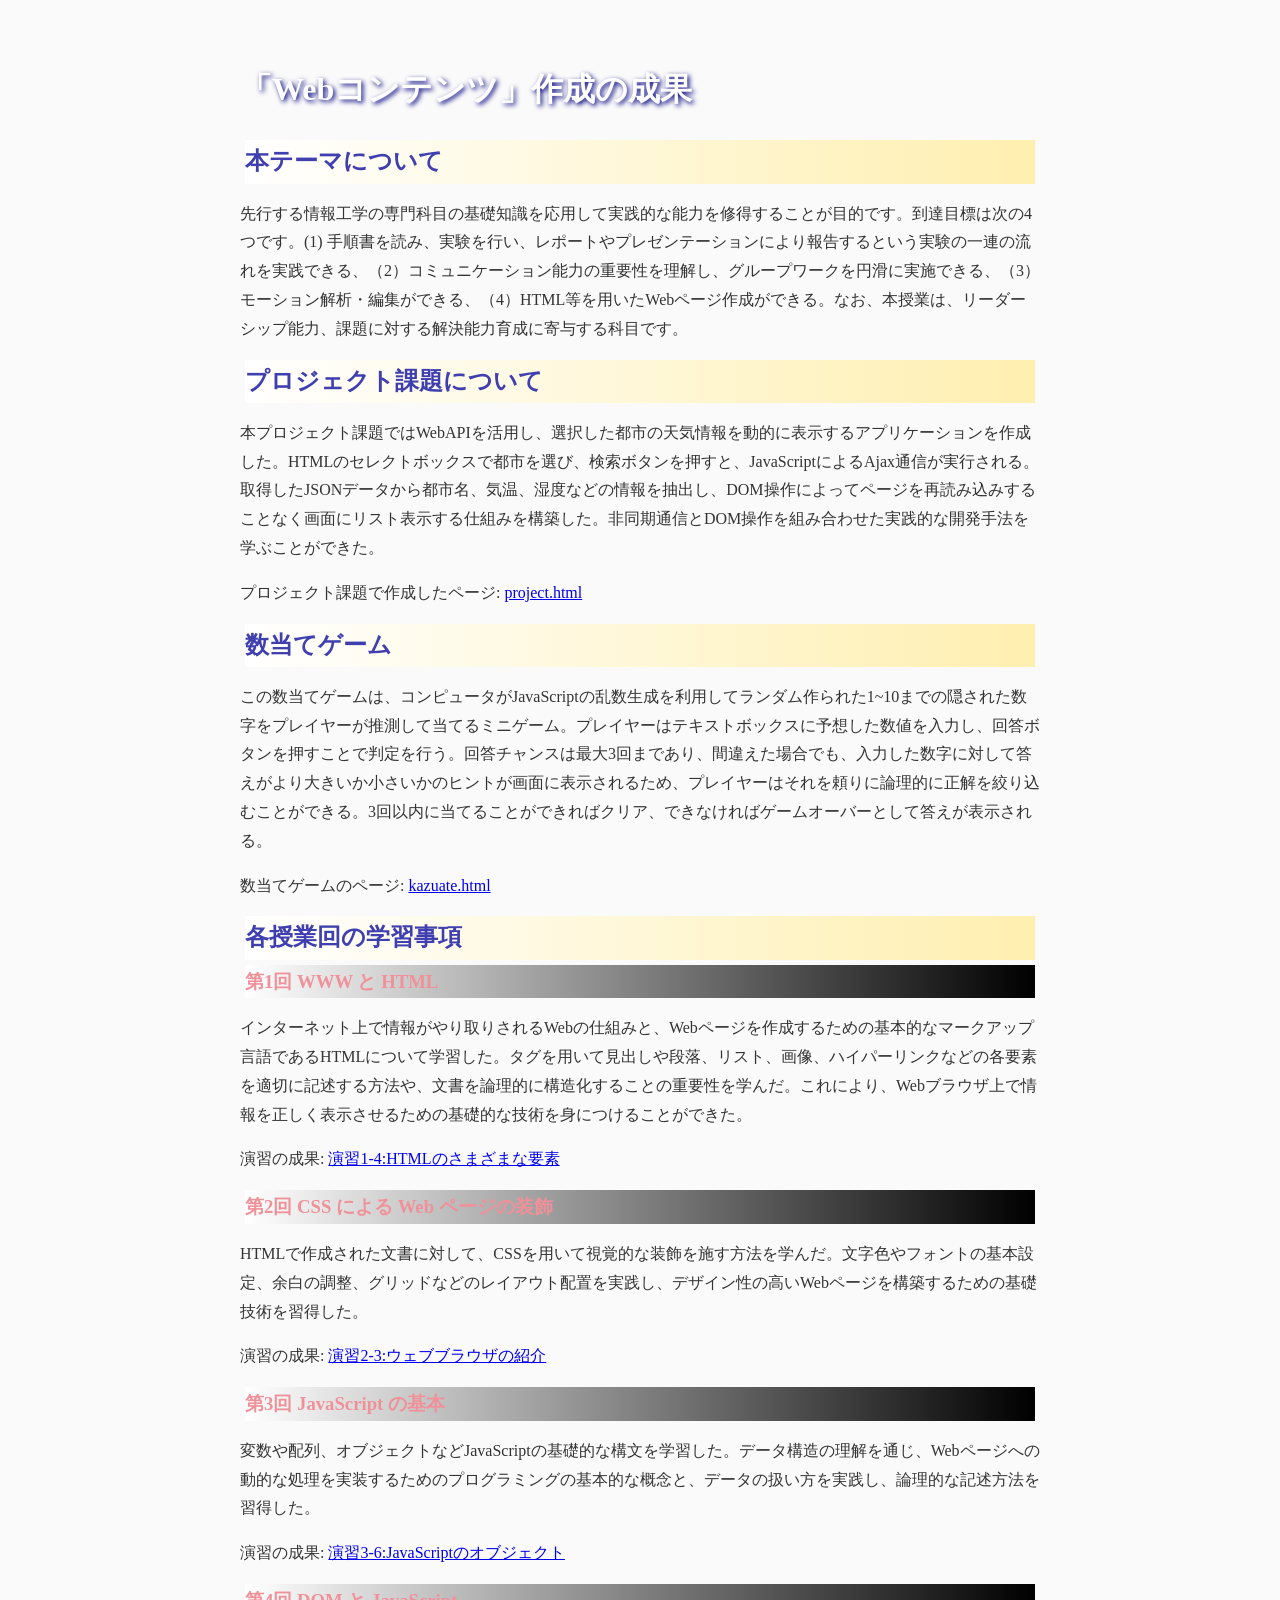
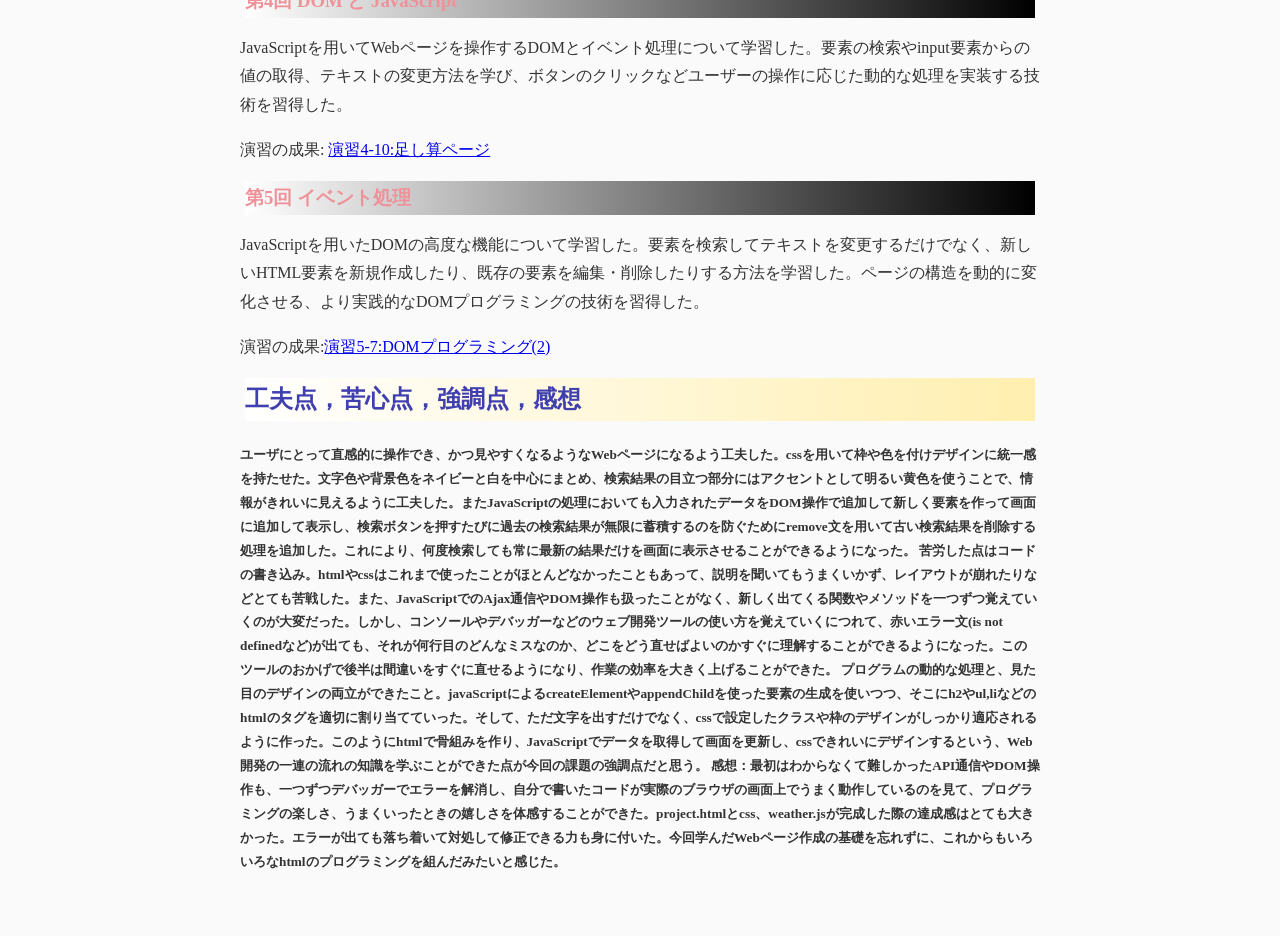
<file: index.html>
<!DOCTYPE html>
<html>
  <head>
    <meta charset="utf-8">
    <title>「Webコンテンツ」作成の成果</title>
    <link rel="stylesheet" href="style.css">
  </head>
  <body>
    <h1>「Webコンテンツ」作成の成果</h1>
	  <h2>本テーマについて</h2>
    <p>先行する情報工学の専門科目の基礎知識を応用して実践的な能力を修得することが目的です。到達目標は次の4つです。(1) 手順書を読み、実験を行い、レポートやプレゼンテーションにより報告するという実験の一連の流れを実践できる、（2）コミュニケーション能力の重要性を理解し、グループワークを円滑に実施できる、（3）モーション解析・編集ができる、（4）HTML等を用いたWebページ作成ができる。なお、本授業は、リーダーシップ能力、課題に対する解決能力育成に寄与する科目です。</p>
    <h2>プロジェクト課題について</h2>
    <p>本プロジェクト課題ではWebAPIを活用し、選択した都市の天気情報を動的に表示するアプリケーションを作成した。HTMLのセレクトボックスで都市を選び、検索ボタンを押すと、JavaScriptによるAjax通信が実行される。取得したJSONデータから都市名、気温、湿度などの情報を抽出し、DOM操作によってページを再読み込みすることなく画面にリスト表示する仕組みを構築した。非同期通信とDOM操作を組み合わせた実践的な開発手法を学ぶことができた。</p>
    <p>プロジェクト課題で作成したページ: <a href="project.html">project.html</a></p>

    <h2>数当てゲーム</h2>
    <p>この数当てゲームは、コンピュータがJavaScriptの乱数生成を利用してランダム作られた1~10までの隠された数字をプレイヤーが推測して当てるミニゲーム。プレイヤーはテキストボックスに予想した数値を入力し、回答ボタンを押すことで判定を行う。回答チャンスは最大3回まであり、間違えた場合でも、入力した数字に対して答えがより大きいか小さいかのヒントが画面に表示されるため、プレイヤーはそれを頼りに論理的に正解を絞り込むことができる。3回以内に当てることができればクリア、できなければゲームオーバーとして答えが表示される。</p>
    <p>数当てゲームのページ: <a href="kazuate.html">kazuate.html</a></p>

    <h2>各授業回の学習事項</h2>

    <h3>第1回 WWW と HTML</h3>
    <p>インターネット上で情報がやり取りされるWebの仕組みと、Webページを作成するための基本的なマークアップ言語であるHTMLについて学習した。タグを用いて見出しや段落、リスト、画像、ハイパーリンクなどの各要素を適切に記述する方法や、文書を論理的に構造化することの重要性を学んだ。これにより、Webブラウザ上で情報を正しく表示させるための基礎的な技術を身につけることができた。</p>
    <p>演習の成果: <a href="practice-html/elements.html">演習1-4:HTMLのさまざまな要素</a></p>

    <h3>第2回 CSS による Web ページの装飾</h3>
    <p>HTMLで作成された文書に対して、CSSを用いて視覚的な装飾を施す方法を学んだ。文字色やフォントの基本設定、余白の調整、グリッドなどのレイアウト配置を実践し、デザイン性の高いWebページを構築するための基礎技術を習得した。</p>
    <p>演習の成果: <a href="practice-css/browser-intro.html">演習2-3:ウェブブラウザの紹介</a></p>
    <h3>第3回 JavaScript の基本</h3>
    <p>変数や配列、オブジェクトなどJavaScriptの基礎的な構文を学習した。データ構造の理解を通じ、Webページへの動的な処理を実装するためのプログラミングの基本的な概念と、データの扱い方を実践し、論理的な記述方法を習得した。</p>
    <p>演習の成果: <a href="practice-js/obj-practice.html">演習3-6:JavaScriptのオブジェクト</a></p>
    <h3>第4回 DOM と JavaScript</h3>
    <p>JavaScriptを用いてWebページを操作するDOMとイベント処理について学習した。要素の検索やinput要素からの値の取得、テキストの変更方法を学び、ボタンのクリックなどユーザーの操作に応じた動的な処理を実装する技術を習得した。</p>
    <p>演習の成果: <a href="practice-eventdom/tashizan.html">演習4-10:足し算ページ</a></p>
    <h3>第5回 イベント処理</h3>
    <p>JavaScriptを用いたDOMの高度な機能について学習した。要素を検索してテキストを変更するだけでなく、新しいHTML要素を新規作成したり、既存の要素を編集・削除したりする方法を学習した。ページの構造を動的に変化させる、より実践的なDOMプログラミングの技術を習得した。</p>
    <p>演習の成果:<a href="practice-dom2/dom2-exercise.html">演習5-7:DOMプログラミング(2)</a></p>

    <h2>工夫点，苦心点，強調点，感想</h2>
    <h5>ユーザにとって直感的に操作でき、かつ見やすくなるようなWebページになるよう工夫した。cssを用いて枠や色を付けデザインに統一感を持たせた。文字色や背景色をネイビーと白を中心にまとめ、検索結果の目立つ部分にはアクセントとして明るい黄色を使うことで、情報がきれいに見えるように工夫した。またJavaScriptの処理においても入力されたデータをDOM操作で追加して新しく要素を作って画面に追加して表示し、検索ボタンを押すたびに過去の検索結果が無限に蓄積するのを防ぐためにremove文を用いて古い検索結果を削除する処理を追加した。これにより、何度検索しても常に最新の結果だけを画面に表示させることができるようになった。
        苦労した点はコードの書き込み。htmlやcssはこれまで使ったことがほとんどなかったこともあって、説明を聞いてもうまくいかず、レイアウトが崩れたりなどとても苦戦した。また、JavaScriptでのAjax通信やDOM操作も扱ったことがなく、新しく出てくる関数やメソッドを一つずつ覚えていくのが大変だった。しかし、コンソールやデバッガーなどのウェブ開発ツールの使い方を覚えていくにつれて、赤いエラー文(is not definedなど)が出ても、それが何行目のどんなミスなのか、どこをどう直せばよいのかすぐに理解することができるようになった。このツールのおかげで後半は間違いをすぐに直せるようになり、作業の効率を大きく上げることができた。
        プログラムの動的な処理と、見た目のデザインの両立ができたこと。javaScriptによるcreateElementやappendChildを使った要素の生成を使いつつ、そこにh2やul,liなどのhtmlのタグを適切に割り当てていった。そして、ただ文字を出すだけでなく、cssで設定したクラスや枠のデザインがしっかり適応されるように作った。このようにhtmlで骨組みを作り、JavaScriptでデータを取得して画面を更新し、cssできれいにデザインするという、Web開発の一連の流れの知識を学ぶことができた点が今回の課題の強調点だと思う。
        感想：最初はわからなくて難しかったAPI通信やDOM操作も、一つずつデバッガーでエラーを解消し、自分で書いたコードが実際のブラウザの画面上でうまく動作しているのを見て、プログラミングの楽しさ、うまくいったときの嬉しさを体感することができた。project.htmlとcss、weather.jsが完成した際の達成感はとても大きかった。エラーが出ても落ち着いて対処して修正できる力も身に付いた。今回学んだWebページ作成の基礎を忘れずに、これからもいろいろなhtmlのプログラミングを組んだみたいと感じた。
    </h5>
  </body>
</html>
</file>
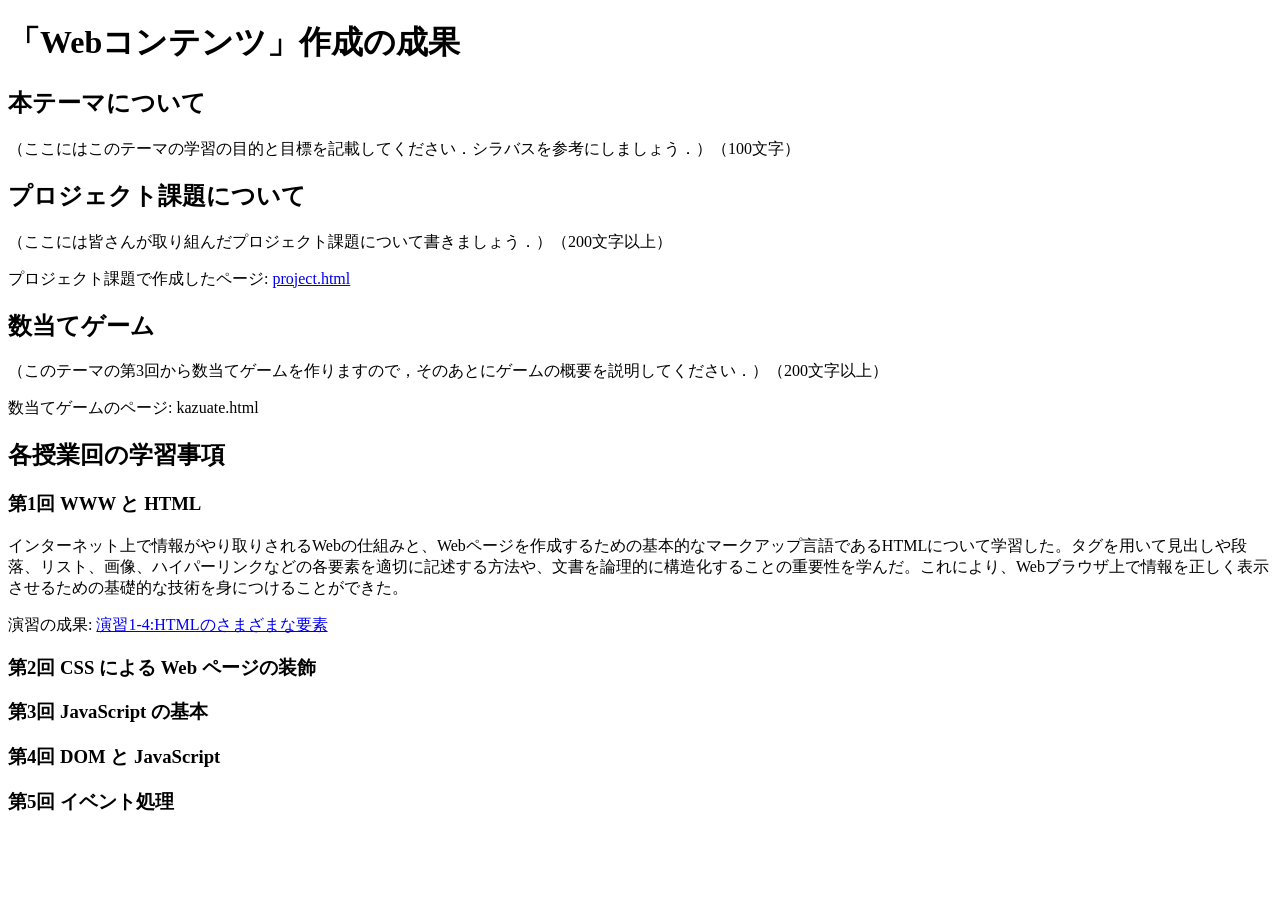
<file: practice-html/index.html>
<!DOCTYPE html>
<html>
  <head>
    <meta charset="utf-8">
    <title>「Webコンテンツ」作成の成果</title>
  </head>
  <body>
    <h1>「Webコンテンツ」作成の成果</h1>
	  <h2>本テーマについて</h2>
    <p>（ここにはこのテーマの学習の目的と目標を記載してください．シラバスを参考にしましょう．）（100文字）</p>
    <h2>プロジェクト課題について</h2>
    <p>（ここには皆さんが取り組んだプロジェクト課題について書きましょう．）（200文字以上）</p>
    <p>プロジェクト課題で作成したページ: <a href="project.html">project.html</a></p>

    <h2>数当てゲーム</h2>
    <p>（このテーマの第3回から数当てゲームを作りますので，そのあとにゲームの概要を説明してください．）（200文字以上）</p>
    <p>数当てゲームのページ: kazuate.html</p>

    <h2>各授業回の学習事項</h2>

    <h3>第1回 WWW と HTML</h3>
    <p>インターネット上で情報がやり取りされるWebの仕組みと、Webページを作成するための基本的なマークアップ言語であるHTMLについて学習した。タグを用いて見出しや段落、リスト、画像、ハイパーリンクなどの各要素を適切に記述する方法や、文書を論理的に構造化することの重要性を学んだ。これにより、Webブラウザ上で情報を正しく表示させるための基礎的な技術を身につけることができた。</p>
    <p>演習の成果: <a href="elements.html">演習1-4:HTMLのさまざまな要素</a></p>

    <h3>第2回 CSS による Web ページの装飾</h3>

    <h3>第3回 JavaScript の基本</h3>

    <h3>第4回 DOM と JavaScript</h3>

    <h3>第5回 イベント処理</h3>
  </body>
</html>
</file>
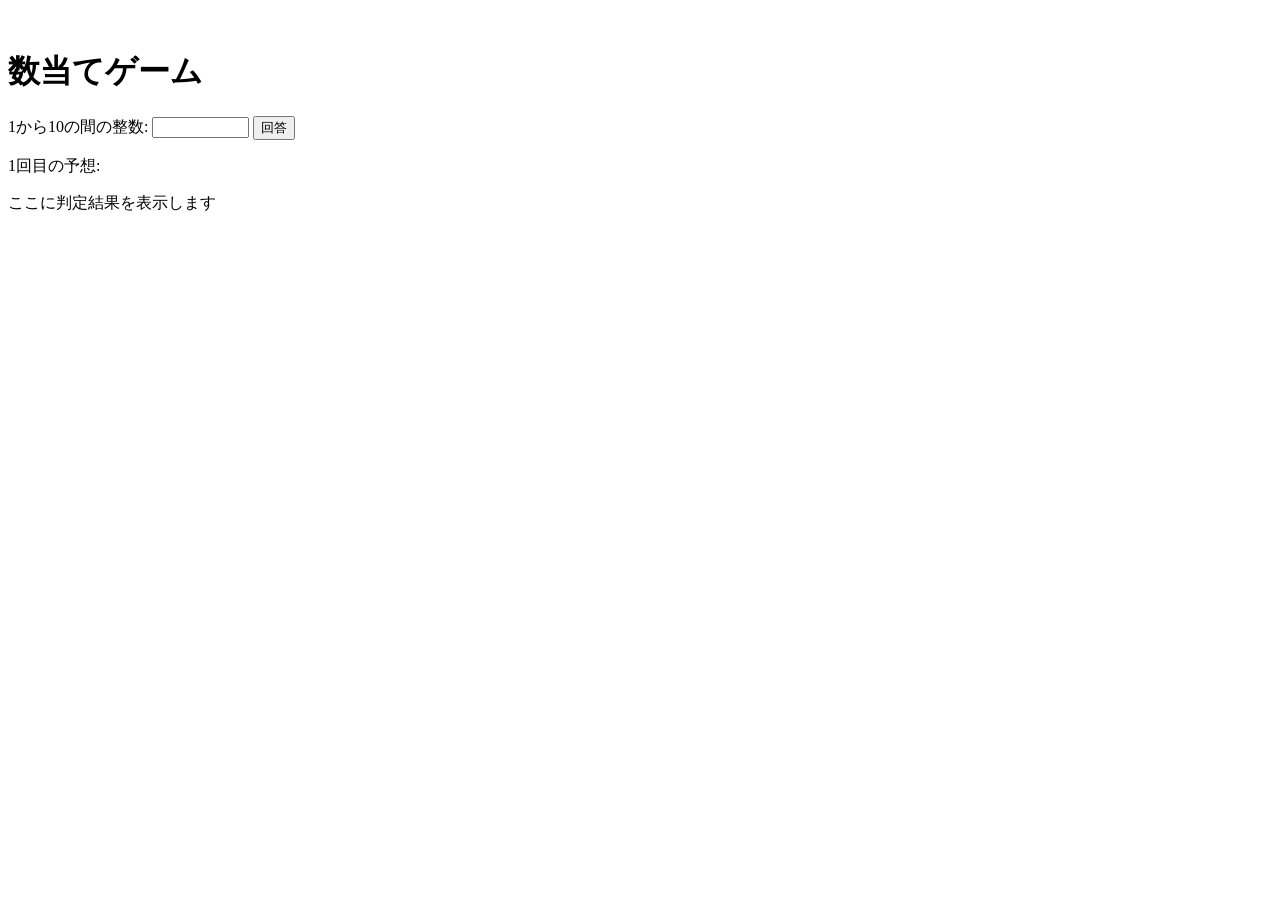
<file: kazuate.html>
<!-- 課題4-1: 数当てゲーム -->

<!DOCTYPE html>
<html>
  <head>
    <meta charset="utf-8">
    <title>数当てゲーム</title>
    <script src="kazuate.js" defer></script>
  </head>

　　<body>
    <h1>数当てゲーム</h1>
     <!-- ここにテキストボックスとボタンを設置 -->
    <p>
      1から10の間の整数:
      <input type="text" name="yosou" id="yosou" size="10">
      <button id="check">回答</button>
    </p>
      <span id="kaisu">1</span>回目の予想:
      <span id="answer"></span>
    </p>
    <p id="result">ここに判定結果を表示します</p>
  </body>
</html>
</file>
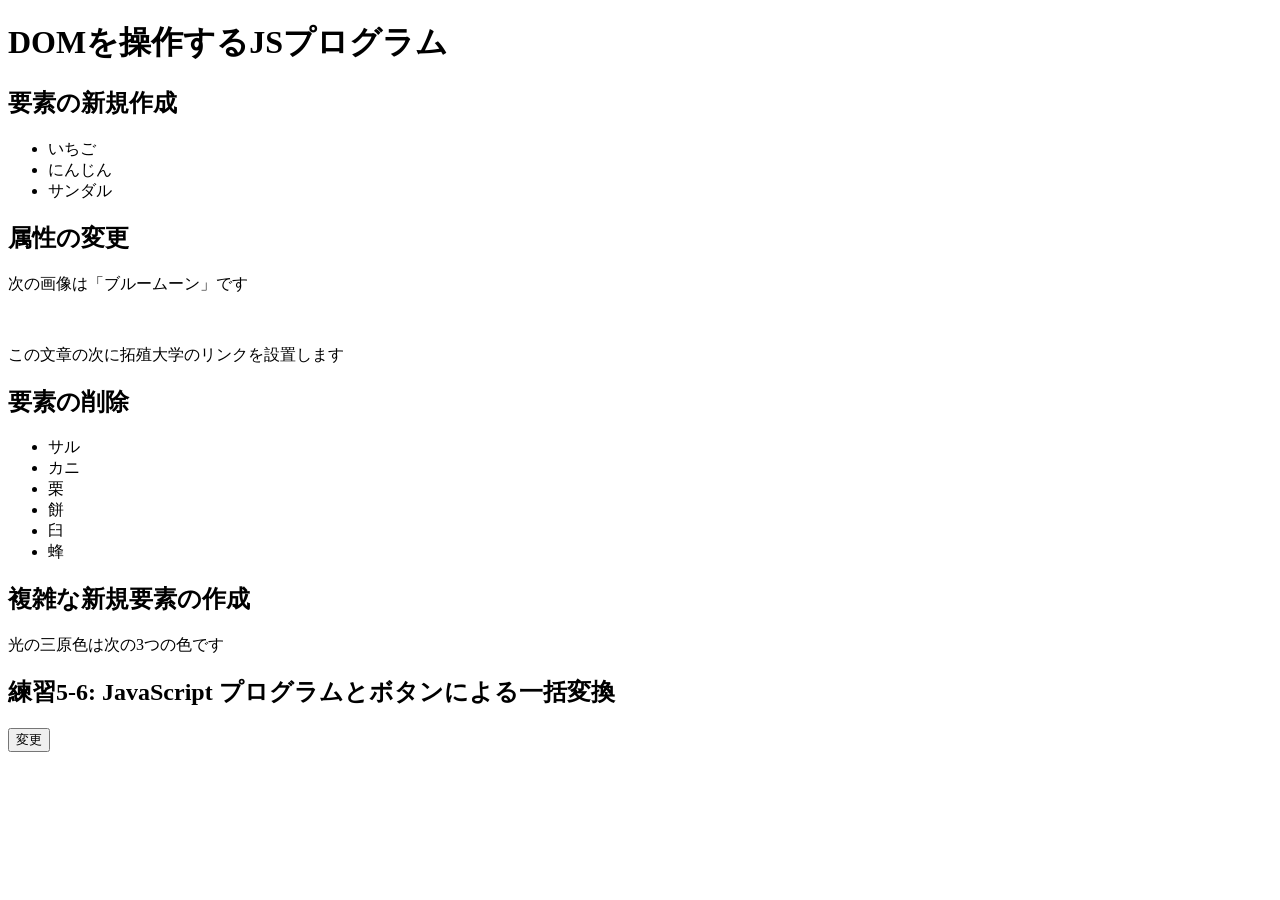
<file: practice-dom2/dom2-intro.html>
<!DOCTYPE html>
<html>
  <head>
    <title>DOMを操作するJSプログラム</title>
	<script src="dom2-intro.js" defer></script>
  </head>

  <body>
	  <h1>DOMを操作するJSプログラム</h1>

	  <h2>要素の新規作成</h2>
	  <ul id="kazoeuta">
		<li>いちご</li>
		<li>にんじん</li>
		<li>サンダル</li>
	  </ul>

	  <h2>属性の変更</h2>
	  <p>次の画像は「ブルームーン」です</p>
	  <img id="bluemoon">

	  <p id="takudai">この文章の次に拓殖大学のリンクを設置します</p>


	  <h2>要素の削除</h2>
	  <ul id="kassen">
		  <li>サル</li>
		  <li>カニ</li>
		  <li>栗</li>
		  <li id="mochi">餅</li>
		  <li>臼</li>
		  <li>蜂</li>
	  </ul>

	  <h2 id="fukuzatu">複雑な新規要素の作成</h2>
	  <p id="primary">光の三原色は次の3つの色です</p>

	  <h2>練習5-6: JavaScript プログラムとボタンによる一括変換</h2>
	  <button id="henkou">変更</button>

  </body>
</html>
</file>
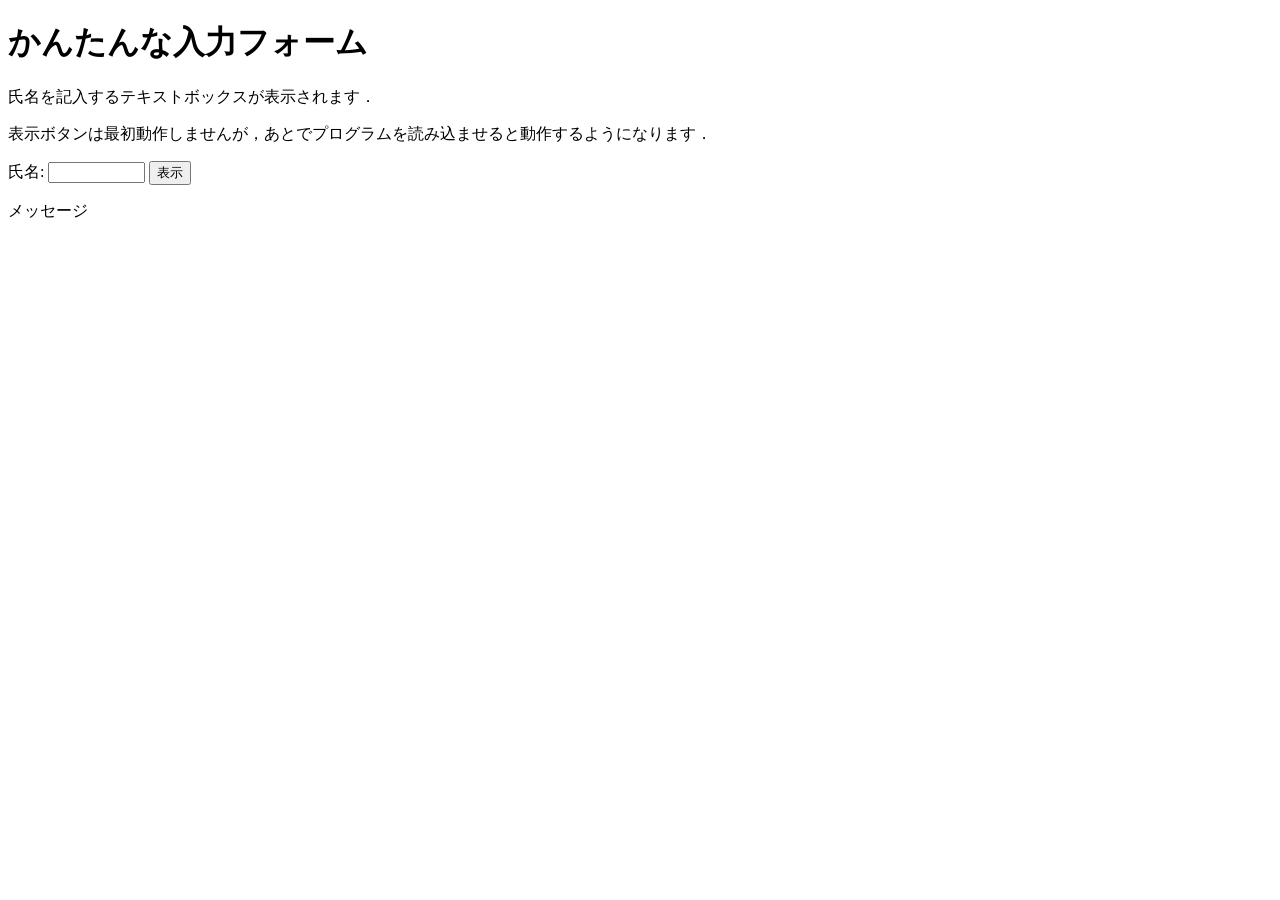
<file: practice-eventdom/input-demo.html>
<!DOCTYPE html>
<html>
  <head>
    <title>かんたんな入力フォーム</title>
    <script src="input-demo.js" defer></script>
  </head>

  <body>
    <h1>かんたんな入力フォーム</h1>
	<p>氏名を記入するテキストボックスが表示されます．</p>
	<p>表示ボタンは最初動作しませんが，あとでプログラムを読み込ませると動作するようになります．</p>
	<label for="shimei">氏名: </label>
	<input type="text" name="shimei" size="10" id="shimei">
	<button id="print">表示</button>
	<p id="message">メッセージ</p>
  </body>
</html>
</file>
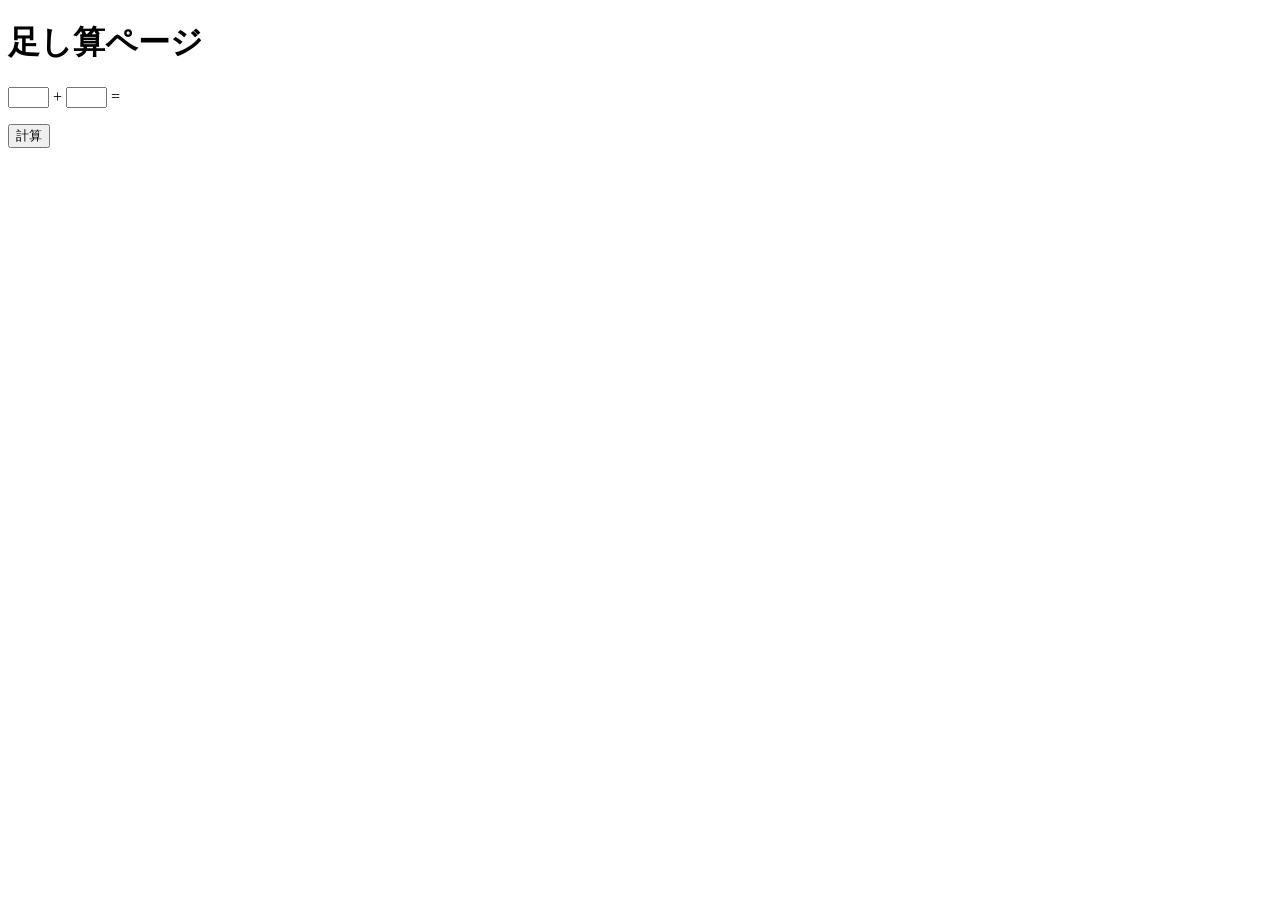
<file: practice-eventdom/tashizan.html>
<!DOCTYPE html>
<html>
  <head>
    <title>足し算ページ</title>
	 <script src="tashizan.js" defer></script>
  </head>

  <body>
    <h1>足し算ページ</h1>
	<p>
	<input type="text" name="left" id="left" size="3">
	+
	<input type="text" name="right" id="right" size="3">
	=
	<span id="answer"></span>
	</p>
	<button id="calc">計算</button>
  </body>
</html>
</file>
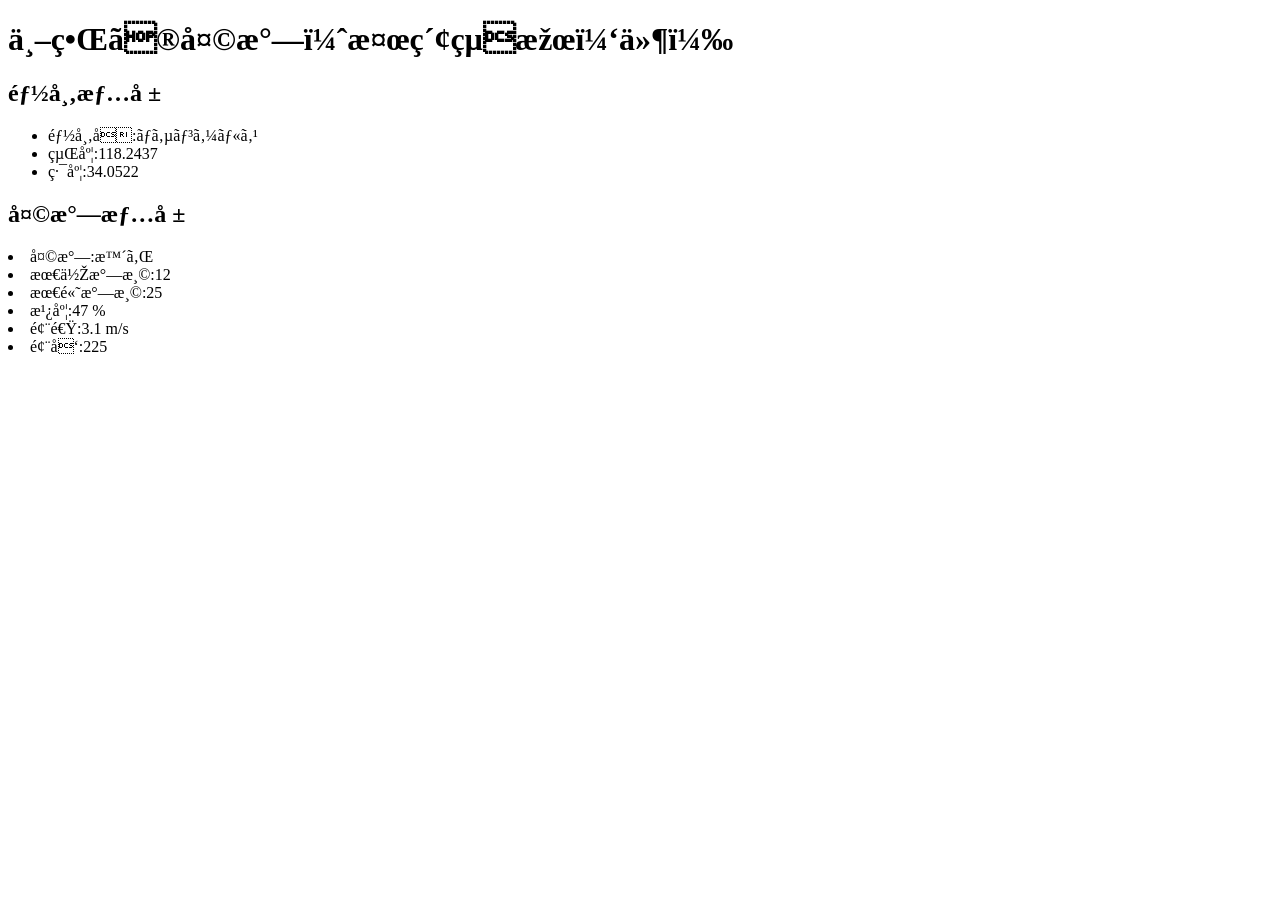
<file: practice-html/project.html>
<!-- 課題1-4: プロジェクト課題の検索結果を表示する HTML をここに記述してください．-->
<!DOCTYPE html>
<html>
<head>
    <meta charset=""utf-8>
    <title>世界の天気</title>
</head>
<body>
    <h1>世界の天気（検索結果１件）</h1>
    <h2>都市情報</h2>
    <ul>
        <li>都市名:ロサンゼルス</li>
        <li>経度:118.2437</li>
        <li>緯度:34.0522</li>
    </ul>

    <h2>天気情報</h2>
        <li>天気:晴れ</li>
        <li>最低気温:12</li>
        <li>最高気温:25</li>
        <li>湿度:47 %</li>
        <li>風速:3.1 m/s</li>
        <li>風向:225</li>
</body>
</html>
</file>
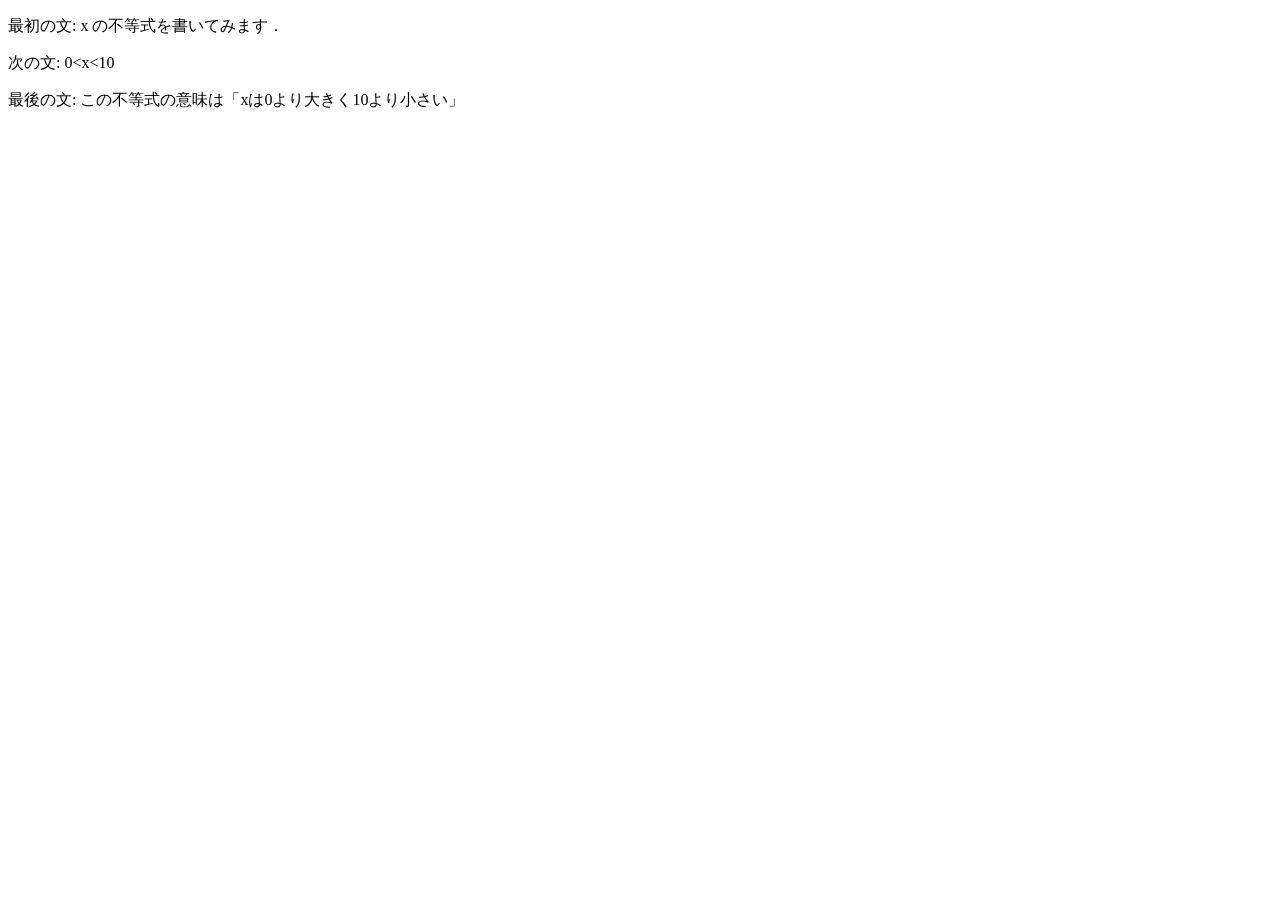
<file: practice-html/structure.html>
<!DOCTYPE html>
<html>
   <head>
      <meta charset="utf-8">
      <title>演習1-3</title>
   </head>
   <body>
      <p>最初の文: x の不等式を書いてみます．</p>
      <p>次の文: 0&lt;x&lt;10 </p>
      <p>最後の文: この不等式の意味は「xは0より大きく10より小さい」</p>
      <!--<p>これは不要な文章です.</p>-->
   </body>
</html>
</file>
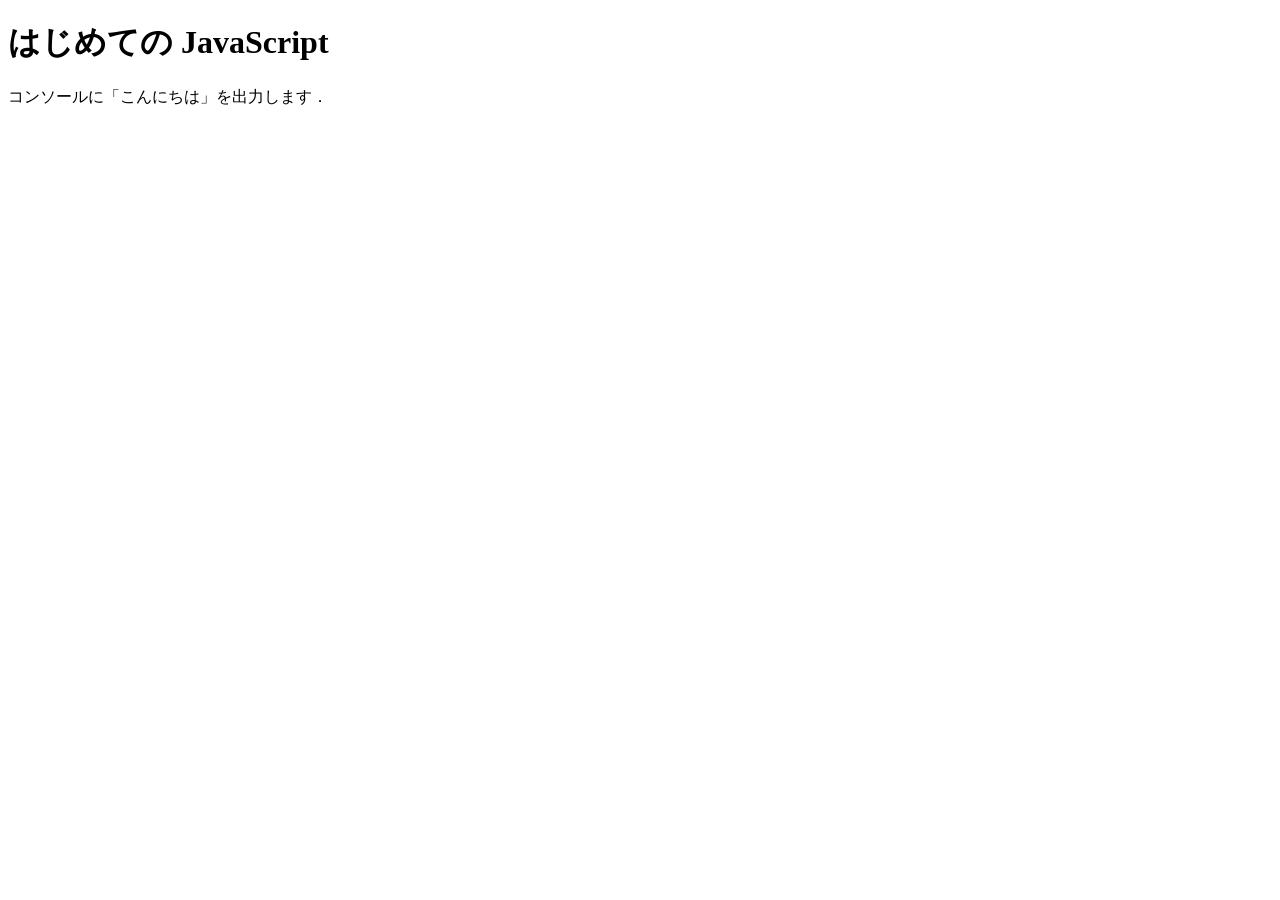
<file: practice-js/jsintro.html>
<!DOCTYPE html>
<html>
  <head>
    <meta charset="utf-8">
    <title>はじめての JavaScript</title>
    <script src="hello.js" defer></script>
  </head>

  <body>
    <h1>はじめての JavaScript</h1>

    <p>コンソールに「こんにちは」を出力します．</p>
  </body>
</html>
</file>
<file: style.css>
body {
    color: #333333;
    line-height: 1.8;

    max-width: 800px;
    margin: 0 auto;  
    padding: 40px 20px; 
    background-color: #fafafa;
}

h1 {
	color: white;
	text-shadow: 2px 2px 5px navy;
}

h2 {
	margin: 5px;
	color: #3f3faf;
	background: linear-gradient(to right, white,#ffefaf);
}

h3 {
	margin: 5px;
	color: #f09199;
	background: linear-gradient(to right, white,#000);
}
</file>
